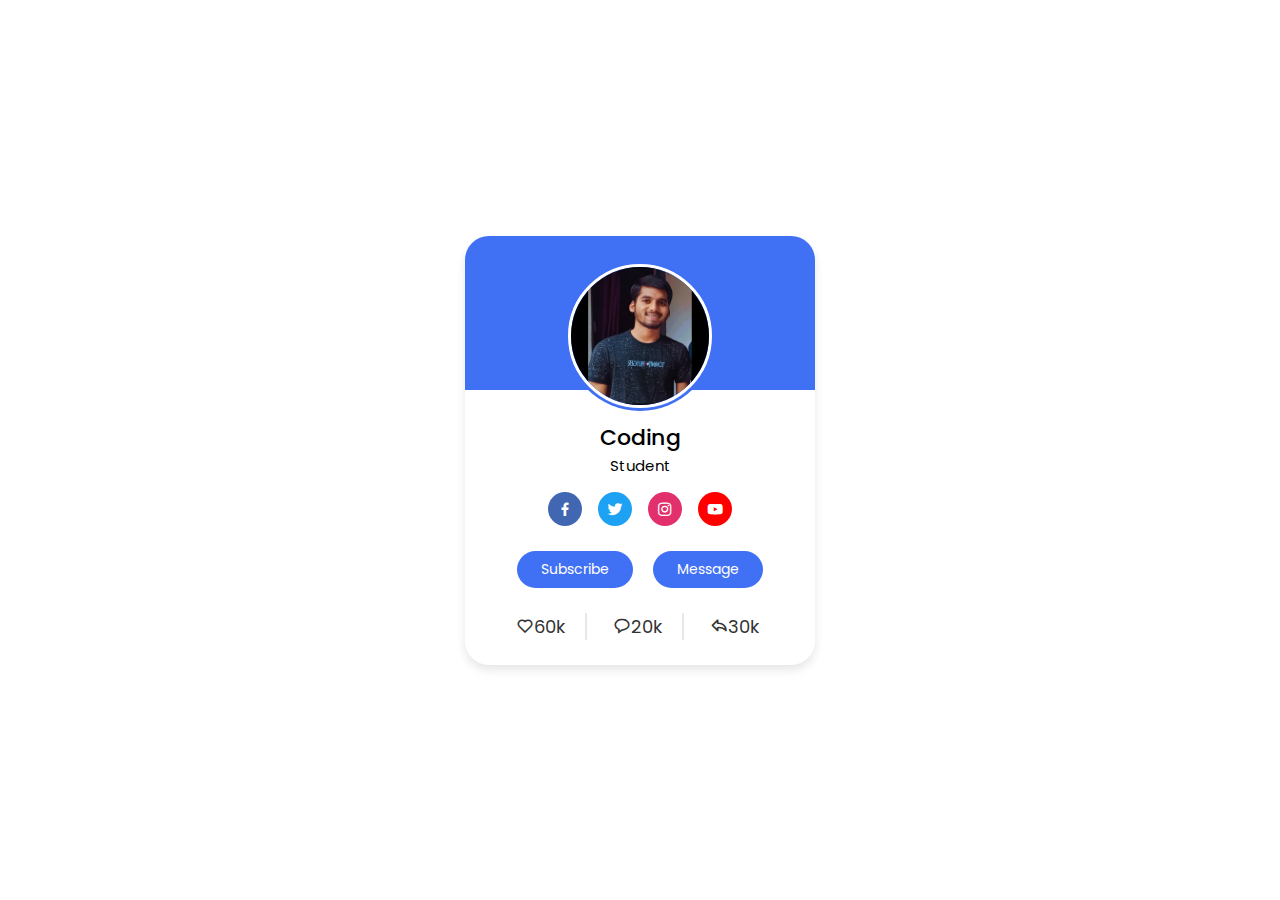
<file: index.html>
<!DOCTYPE html>
<html lang="en">
    <head>
        <meta charset="UTF-8">
        <meta http-equiv="X-UA-Compatible" content="IE=edge">
        <meta name="viewport" content="width=, initial-scale=1.0">
        <title>Profile ID Card</title>

        <!--  CSS  -->
        <link rel="stylesheet" href="style.css">

        <!-- Boxicons CSS-->
        <link href='https://unpkg.com/boxicons@2.1.4/css/boxicons.min.css' rel='stylesheet' />

    </head>

    <body>
        <div class="profile-card">
            <div class="image">
                <img src="SI_20220121_022000.jpg" Profile Photo" class="profile-img">
            </div>

            <div class="text-data">
                <span class="name">Coding</span>
                <span class="job">Student</span>
            </div>

            <div class="media-buttons">
                <a href="#" style="background: #4267b2;" class="line">
                    <i class='bx bxl-facebook'></i>
                </a>
                <a href="#" style="background: #1da1f2;" class="line">
                    <i class='bx bxl-twitter'></i>
                </a>
                <a href="#" style="background: #e1306c;" class="line">
                    <i class='bx bxl-instagram'></i>
                </a>
                <a href="#" style="background: #f00;" class="line">
                    <i class='bx bxl-youtube'></i>
                </a>
            </div>

            <div class="buttons">
                <button class="button">Subscribe</button>
                <button class="button">Message</button>
            </div>

            <div class="analytics">
                <div class="data">
                    <i class='bx bx-heart' ></i>
                    <span class="number">60k</span>
                </div>
                <div class="data">
                    <i class='bx bx-message-rounded' ></i>
                    <span class="number">20k</span>
                </div>
                <div class="data">
                    <i class='bx bx-share' ></i>
                    <span class="number">30k</span>
                </div>
            </div>
        </div>
        

    </body>
</html>
</file>
<file: style.css>
/*Google Fonts- poppins*/
@import url('https://fonts.googleapis.com/css2?family=Poppins:wght@300;400;500;600&display=swap');

*{ 
    /*Means all the elements(Universal selector) & setting all elements to 0 margins & padding.Hence making look same in all browsers.*/             
    margin: 0;
    padding: 0;
    box-sizing: border-box;
    font-family: 'Poppins', sans-serif;
}

body{
    height: 100vh;
    display: flex;
    align-items: center;
    justify-content: center;
    background-color: #ffffff;
}

.profile-card{
    display: flex;
    flex-direction: column;
    align-items: center;
    max-width: 350px;
    width: 100%;
    background: #fff;
    border-radius: 24px;
    padding: 25px;
    box-shadow: 0 5px 10px rgba(0, 0, 0, 0.1);
    position: relative;
}

.profile-card::before{
    content: '';
    position: absolute;
    top: 0;
    left: 0;
    height: 36%;
    width: 100%;
    border-radius: 24px 24px 0 0;
    background-color: #4070f4;
}

.image{
    position: relative;
    height: 150px;
    width: 150px;
    border-radius: 50%;
    background-color: #4070f4;
    padding: 3px ;
    margin-bottom: 10px;
}

.image .profile-img{
    height: 100%;
    width: 100%;
    object-fit: cover;
    border-radius: 50%;
    border: 3px solid #fff;
}

.profile-card .text-data{
    display: flex;
    flex-direction: column;
    align-items: center;
}

.text-data .name{
    font-size: 22px;
    font-weight: 500;
}

.text-data .job{
    font-size: 15px;
    font-weight: 400;
}

.profile-card .media-buttons{
    display: flex;
    align-items: center;
    margin-top: 15px;
}

.media-buttons .line{
    display: flex;
    align-items: center;
    justify-content: center;
    color: #fff;
    font-size: 18px;
    height: 34px;
    width: 34px;
    border-radius: 50%;
    margin: 0 8px;
    background-color: #4070f4;
    text-decoration: none;
}

.profile-card .buttons{
    display: flex;
    align-items: center;
    margin-top: 25px;
} 

.buttons .button{
    color: #fff;
    font-size: 14px;
    font-weight: 400;
    border: none;
    border-radius: 24px;
    margin: 0 10px;
    padding: 8px 24px;
    background-color: #4070f4;
    cursor: pointer;
    transition: all o.3s ease;
}

.buttons .button:hover{
    background-color: #0e4bf1;
}

.profile-card .analytics{
    display: flex;
    align-items: center;
    margin-top: 25px;
}

.analytics .data{
    display: flex;
    align-items: center;
    color: #333;
    padding: 0 20px;
    border-right: 2px solid #e7e7e7;
}

.data {
    font-size: 18px;
    margin-right: 6px;
}

.data:last-child{
    border-right: none;
}
</file>
